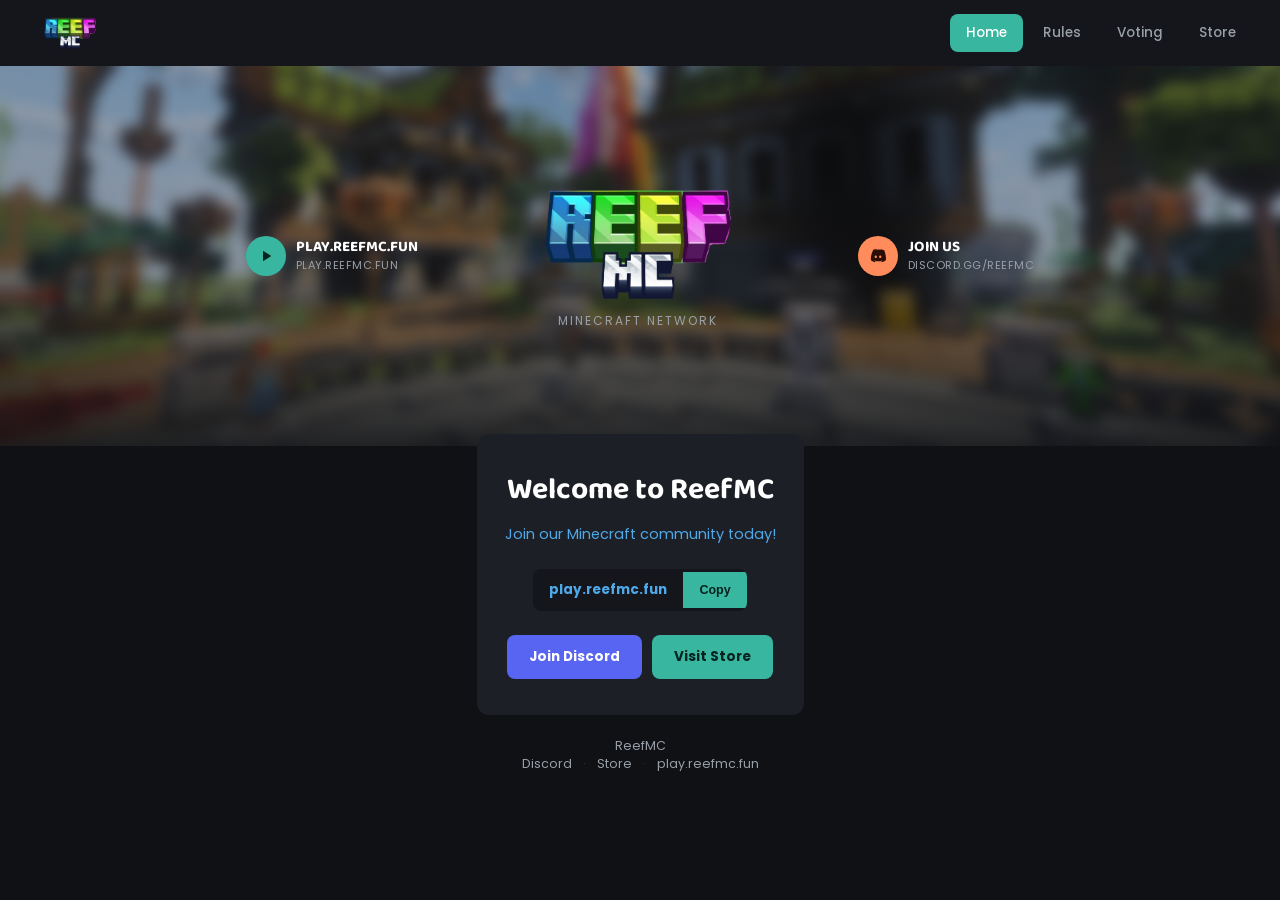
<file: index.html>
<!DOCTYPE html>
<html lang="en">
<head>
<meta charset="UTF-8">
<meta name="viewport" content="width=device-width, initial-scale=1.0">
<title>ReefMC</title>
<link rel="icon" type="image/png" href="favicon.png">
<link rel="stylesheet" href="styles.css">
</head>
<body>
<nav class="rmc-nav">
  <a class="rmc-nav-logo" href="index.html">
    <img class="rmc-nav-logo-img" src="reefmc-logo.png" alt="ReefMC">
  </a>
  <div class="rmc-nav-links">
    <a href="index.html" class="rmc-active">Home</a>
    <a href="rules.html">Rules</a>
    <a href="voting.html">Voting</a>
    <a href="store.html">Store</a>
  </div>
</nav>
<section class="rmc-hero">
  <div class="rmc-hero-bg"></div>
  <div class="rmc-hero-shade"></div>
  <div class="rmc-hero-content">
    <button type="button" class="rmc-hero-stat rmc-hero-stat-left" id="rmc-hero-copy-btn" onclick="rmcCopyIP()">
      <span class="rmc-hero-stat-icon">
        <svg width="18" height="18" viewBox="0 0 24 24" fill="currentColor"><path d="M8 5v14l11-7z"/></svg>
      </span>
      <span class="rmc-hero-stat-text">
        <span class="rmc-hero-stat-num" id="rmc-player-count">-- ONLINE</span>
        <span class="rmc-hero-stat-sub">PLAY.REEFMC.FUN</span>
      </span>
    </button>
    <div class="rmc-hero-logo-block">
      <img class="rmc-logo-hero-img" src="reefmc-logo.png" alt="ReefMC">
      <p class="rmc-hero-sub">Minecraft Network</p>
    </div>
    <a class="rmc-hero-stat rmc-hero-stat-right" href="https://discord.gg/reefmc" target="_blank" rel="noopener">
      <span class="rmc-hero-stat-icon">
        <svg width="18" height="18" viewBox="0 0 24 24" fill="currentColor"><path d="M20.3 4.4A17.6 17.6 0 0 0 15.9 3l-.3.6a13 13 0 0 1 3.7 1.4 14.5 14.5 0 0 0-12.6 0A13 13 0 0 1 10.4 3l-.3-.6a17.6 17.6 0 0 0-4.4 1.4C3 8.9 2.2 13.3 2.6 17.6a17.7 17.7 0 0 0 5.4 2.7l.7-1.1a11.4 11.4 0 0 1-1.9-.9l.5-.4a12.7 12.7 0 0 0 10.5 0l.5.4a11.4 11.4 0 0 1-1.9.9l.7 1.1a17.6 17.6 0 0 0 5.4-2.7c.5-5-.7-9.3-2.2-13.2zM9 14.7c-.8 0-1.5-.8-1.5-1.7S8.1 11.2 9 11.2s1.5.8 1.5 1.8-.7 1.7-1.5 1.7zm6 0c-.8 0-1.5-.8-1.5-1.7s.6-1.8 1.5-1.8 1.5.8 1.5 1.8-.7 1.7-1.5 1.7z"/></svg>
      </span>
      <span class="rmc-hero-stat-text">
        <span class="rmc-hero-stat-num">JOIN US</span>
        <span class="rmc-hero-stat-sub">DISCORD.GG/REEFMC</span>
      </span>
    </a>
  </div>
</section>
<div class="rmc-intro-panel">
  <h1>Welcome to ReefMC</h1>
  <p class="rmc-tag">Join our Minecraft community today!</p>
  <div class="rmc-ip-row">
    <span class="rmc-ip" id="rmc-ip-text">play.reefmc.fun</span>
    <button class="rmc-copy-btn" id="rmc-copy-btn" onclick="rmcCopyIP()">Copy</button>
  </div>
  <div class="rmc-btn-row">
    <a class="rmc-btn rmc-btn-primary" href="https://discord.gg/reefmc" target="_blank" rel="noopener">Join Discord</a>
    <a class="rmc-btn rmc-btn-accent" href="https://store.reefmc.fun" target="_blank" rel="noopener">Visit Store</a>
  </div>
</div>

<div class="rmc-modal-overlay" id="rmc-copy-modal" onclick="if(event.target===this)rmcCloseCopyModal()">
  <div class="rmc-modal">
    <div class="rmc-modal-check">
      <svg width="34" height="34" viewBox="0 0 24 24" fill="none" stroke="currentColor" stroke-width="2.2" stroke-linecap="round" stroke-linejoin="round"><polyline points="20 6 9 17 4 12"></polyline></svg>
    </div>
    <div class="rmc-modal-title">IP Copied!</div>
    <div class="rmc-modal-sub">Now go join the server!</div>
    <button class="rmc-modal-close" onclick="rmcCloseCopyModal()">Close</button>
  </div>
</div>
<footer class="rmc-footer">
  <div>ReefMC</div>
  <div>
    <a href="https://discord.gg/reefmc" target="_blank" rel="noopener">Discord</a>
    <span class="rmc-footer-dot">&middot;</span>
    <a href="https://store.reefmc.fun" target="_blank" rel="noopener">Store</a>
    <span class="rmc-footer-dot">&middot;</span>
    <span>play.reefmc.fun</span>
  </div>
</footer>
<script src="script.js"></script>
</body>
</html>
</file>
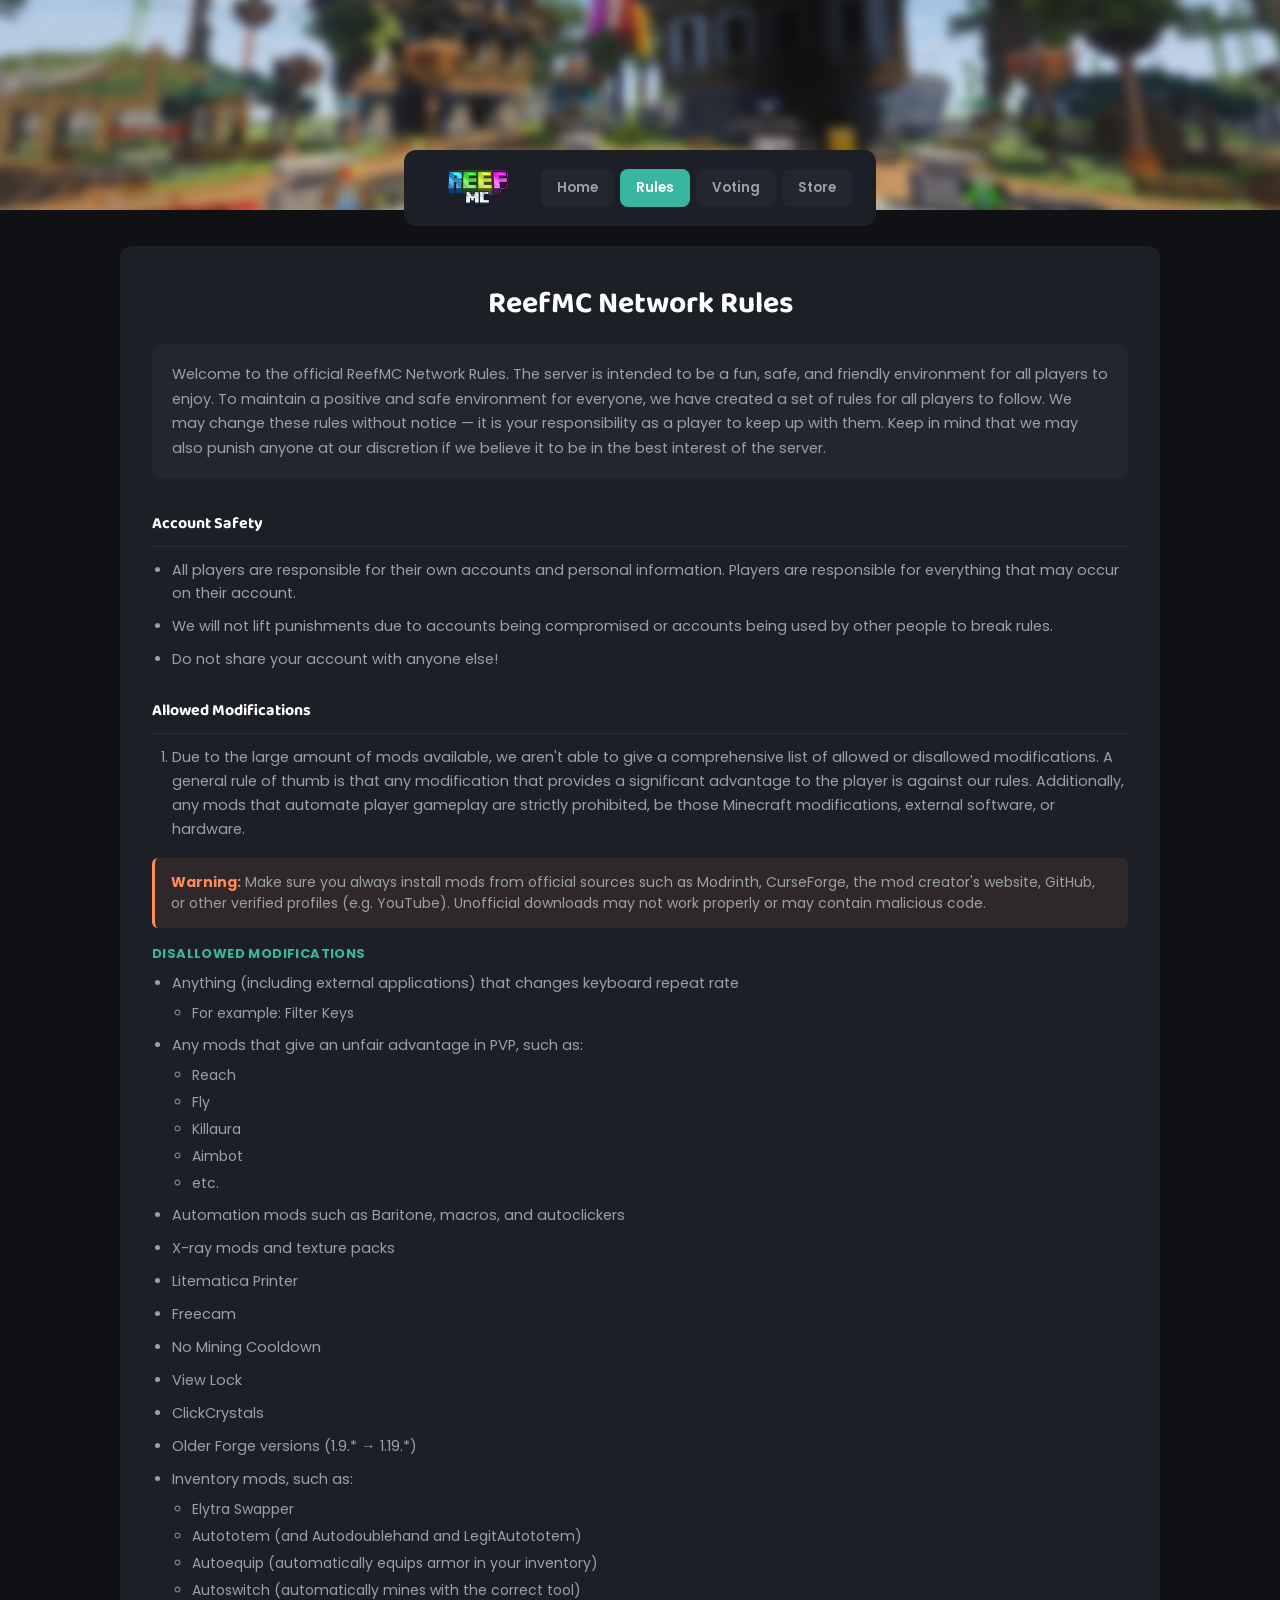
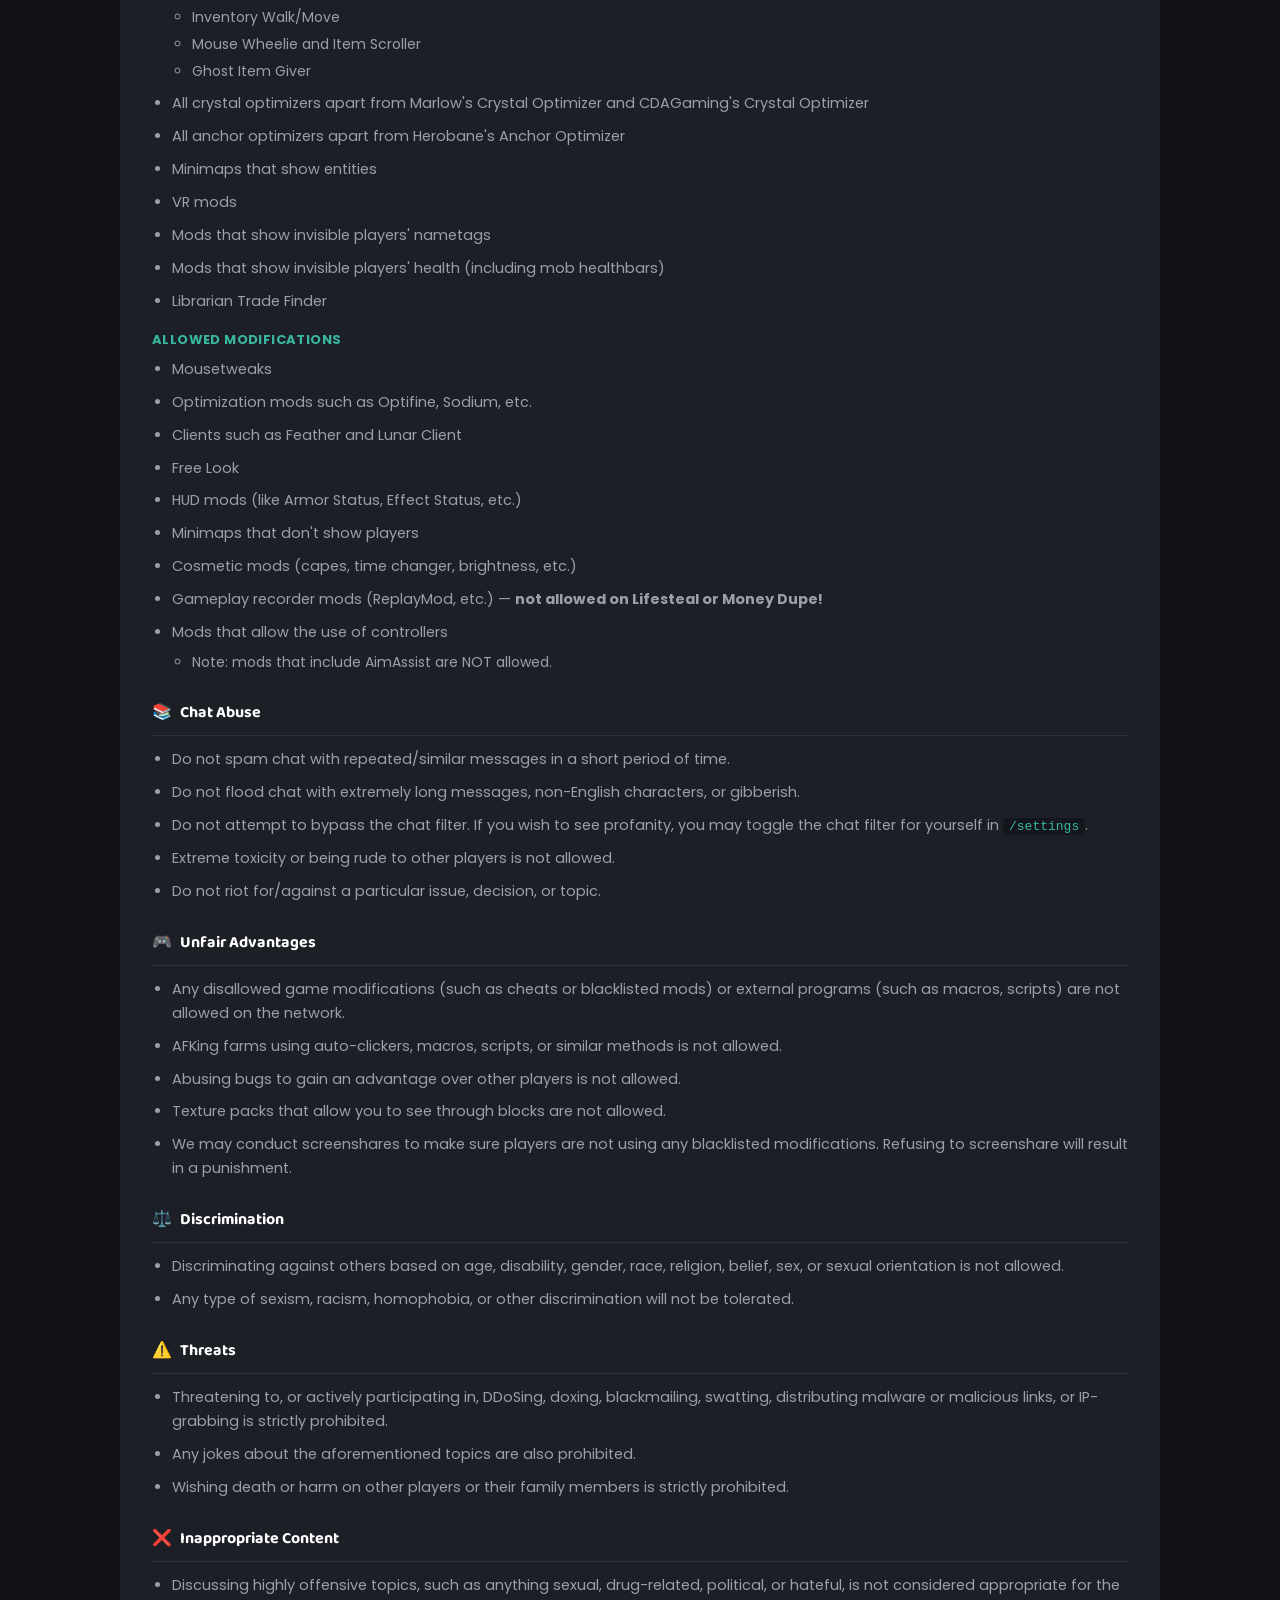
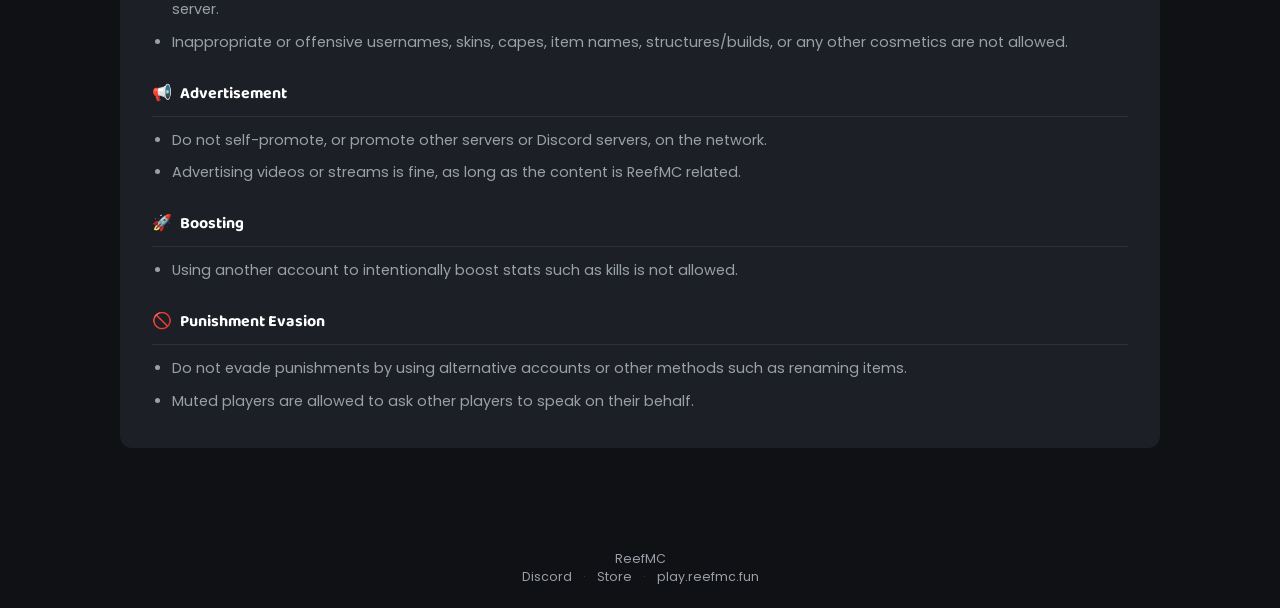
<file: rules.html>
<!DOCTYPE html>
<html lang="en">
<head>
<meta charset="UTF-8">
<meta name="viewport" content="width=device-width, initial-scale=1.0">
<title>ReefMC — Rules</title>
<link rel="stylesheet" href="styles.css">
</head>
<body>

<div class="rmc-hero-banner"></div>
<div class="rmc-navcard-wrap">
  <div class="rmc-navcard">
    <a class="rmc-navcard-brand" href="index.html">
      <img class="rmc-navcard-logo" src="reefmc-logo.png" alt="ReefMC">
    </a>
    <div class="rmc-navcard-links">
      <a href="index.html">Home</a>
      <a href="rules.html" class="rmc-active">Rules</a>
      <a href="voting.html">Voting</a>
      <a href="store.html">Store</a>
    </div>
  </div>
</div>

<div class="rmc-body">
<section class="rmc-page">
  <h1>ReefMC Network Rules</h1>
  <p class="rmc-intro">
    Welcome to the official ReefMC Network Rules. The server is intended to be a fun,
    safe, and friendly environment for all players to enjoy. To maintain a positive
    and safe environment for everyone, we have created a set of rules for all players
    to follow. We may change these rules without notice — it is your responsibility as
    a player to keep up with them. Keep in mind that we may also punish anyone at our
    discretion if we believe it to be in the best interest of the server.
  </p>

  <div class="rmc-section">
    <h2>Account Safety</h2>
    <ul>
      <li>All players are responsible for their own accounts and personal information. Players are responsible for everything that may occur on their account.</li>
      <li>We will not lift punishments due to accounts being compromised or accounts being used by other people to break rules.</li>
      <li>Do not share your account with anyone else!</li>
    </ul>
  </div>

  <div class="rmc-section">
    <h2>Allowed Modifications</h2>
    <ol class="rmc-numbered">
      <li>Due to the large amount of mods available, we aren't able to give a comprehensive list of allowed or disallowed modifications. A general rule of thumb is that any modification that provides a significant advantage to the player is against our rules. Additionally, any mods that automate player gameplay are strictly prohibited, be those Minecraft modifications, external software, or hardware.</li>
    </ol>

    <div class="rmc-warning">
      <b>Warning:</b> Make sure you always install mods from official sources such as Modrinth, CurseForge, the mod creator's website, GitHub, or other verified profiles (e.g. YouTube). Unofficial downloads may not work properly or may contain malicious code.
    </div>

    <h3>Disallowed Modifications</h3>
    <ul>
      <li>Anything (including external applications) that changes keyboard repeat rate
        <ul><li>For example: Filter Keys</li></ul>
      </li>
      <li>Any mods that give an unfair advantage in PVP, such as:
        <ul>
          <li>Reach</li>
          <li>Fly</li>
          <li>Killaura</li>
          <li>Aimbot</li>
          <li>etc.</li>
        </ul>
      </li>
      <li>Automation mods such as Baritone, macros, and autoclickers</li>
      <li>X-ray mods and texture packs</li>
      <li>Litematica Printer</li>
      <li>Freecam</li>
      <li>No Mining Cooldown</li>
      <li>View Lock</li>
      <li>ClickCrystals</li>
      <li>Older Forge versions (1.9.* &rarr; 1.19.*)</li>
      <li>Inventory mods, such as:
        <ul>
          <li>Elytra Swapper</li>
          <li>Autototem (and Autodoublehand and LegitAutototem)</li>
          <li>Autoequip (automatically equips armor in your inventory)</li>
          <li>Autoswitch (automatically mines with the correct tool)</li>
          <li>Inventory Walk/Move</li>
          <li>Mouse Wheelie and Item Scroller</li>
          <li>Ghost Item Giver</li>
        </ul>
      </li>
      <li>All crystal optimizers apart from Marlow's Crystal Optimizer and CDAGaming's Crystal Optimizer</li>
      <li>All anchor optimizers apart from Herobane's Anchor Optimizer</li>
      <li>Minimaps that show entities</li>
      <li>VR mods</li>
      <li>Mods that show invisible players' nametags</li>
      <li>Mods that show invisible players' health (including mob healthbars)</li>
      <li>Librarian Trade Finder</li>
    </ul>

    <h3>Allowed Modifications</h3>
    <ul>
      <li>Mousetweaks</li>
      <li>Optimization mods such as Optifine, Sodium, etc.</li>
      <li>Clients such as Feather and Lunar Client</li>
      <li>Free Look</li>
      <li>HUD mods (like Armor Status, Effect Status, etc.)</li>
      <li>Minimaps that don't show players</li>
      <li>Cosmetic mods (capes, time changer, brightness, etc.)</li>
      <li>Gameplay recorder mods (ReplayMod, etc.) &mdash; <b>not allowed on Lifesteal or Money Dupe!</b></li>
      <li>Mods that allow the use of controllers
        <ul><li>Note: mods that include AimAssist are NOT allowed.</li></ul>
      </li>
    </ul>
  </div>

  <div class="rmc-section">
    <h2><span class="rmc-emoji">📚</span> Chat Abuse</h2>
    <ul>
      <li>Do not spam chat with repeated/similar messages in a short period of time.</li>
      <li>Do not flood chat with extremely long messages, non-English characters, or gibberish.</li>
      <li>Do not attempt to bypass the chat filter. If you wish to see profanity, you may toggle the chat filter for yourself in <code>/settings</code>.</li>
      <li>Extreme toxicity or being rude to other players is not allowed.</li>
      <li>Do not riot for/against a particular issue, decision, or topic.</li>
    </ul>
  </div>

  <div class="rmc-section">
    <h2><span class="rmc-emoji">🎮</span> Unfair Advantages</h2>
    <ul>
      <li>Any disallowed game modifications (such as cheats or blacklisted mods) or external programs (such as macros, scripts) are not allowed on the network.</li>
      <li>AFKing farms using auto-clickers, macros, scripts, or similar methods is not allowed.</li>
      <li>Abusing bugs to gain an advantage over other players is not allowed.</li>
      <li>Texture packs that allow you to see through blocks are not allowed.</li>
      <li>We may conduct screenshares to make sure players are not using any blacklisted modifications. Refusing to screenshare will result in a punishment.</li>
    </ul>
  </div>

  <div class="rmc-section">
    <h2><span class="rmc-emoji">⚖️</span> Discrimination</h2>
    <ul>
      <li>Discriminating against others based on age, disability, gender, race, religion, belief, sex, or sexual orientation is not allowed.</li>
      <li>Any type of sexism, racism, homophobia, or other discrimination will not be tolerated.</li>
    </ul>
  </div>

  <div class="rmc-section">
    <h2><span class="rmc-emoji">⚠️</span> Threats</h2>
    <ul>
      <li>Threatening to, or actively participating in, DDoSing, doxing, blackmailing, swatting, distributing malware or malicious links, or IP-grabbing is strictly prohibited.</li>
      <li>Any jokes about the aforementioned topics are also prohibited.</li>
      <li>Wishing death or harm on other players or their family members is strictly prohibited.</li>
    </ul>
  </div>

  <div class="rmc-section">
    <h2><span class="rmc-emoji">❌</span> Inappropriate Content</h2>
    <ul>
      <li>Discussing highly offensive topics, such as anything sexual, drug-related, political, or hateful, is not considered appropriate for the server.</li>
      <li>Inappropriate or offensive usernames, skins, capes, item names, structures/builds, or any other cosmetics are not allowed.</li>
    </ul>
  </div>

  <div class="rmc-section">
    <h2><span class="rmc-emoji">📢</span> Advertisement</h2>
    <ul>
      <li>Do not self-promote, or promote other servers or Discord servers, on the network.</li>
      <li>Advertising videos or streams is fine, as long as the content is ReefMC related.</li>
    </ul>
  </div>

  <div class="rmc-section">
    <h2><span class="rmc-emoji">🚀</span> Boosting</h2>
    <ul>
      <li>Using another account to intentionally boost stats such as kills is not allowed.</li>
    </ul>
  </div>

  <div class="rmc-section">
    <h2><span class="rmc-emoji">🚫</span> Punishment Evasion</h2>
    <ul>
      <li>Do not evade punishments by using alternative accounts or other methods such as renaming items.</li>
      <li>Muted players are allowed to ask other players to speak on their behalf.</li>
    </ul>
  </div>
</section>
</div>

<footer class="rmc-footer">
  <div>ReefMC</div>
  <div>
    <a href="https://discord.gg/reefmc" target="_blank" rel="noopener">Discord</a>
    <span class="rmc-footer-dot">&middot;</span>
    <a href="https://store.reefmc.fun" target="_blank" rel="noopener">Store</a>
    <span class="rmc-footer-dot">&middot;</span>
    <span>play.reefmc.fun</span>
  </div>
</footer>
<script src="script.js"></script>
</body>
</html>
</file>
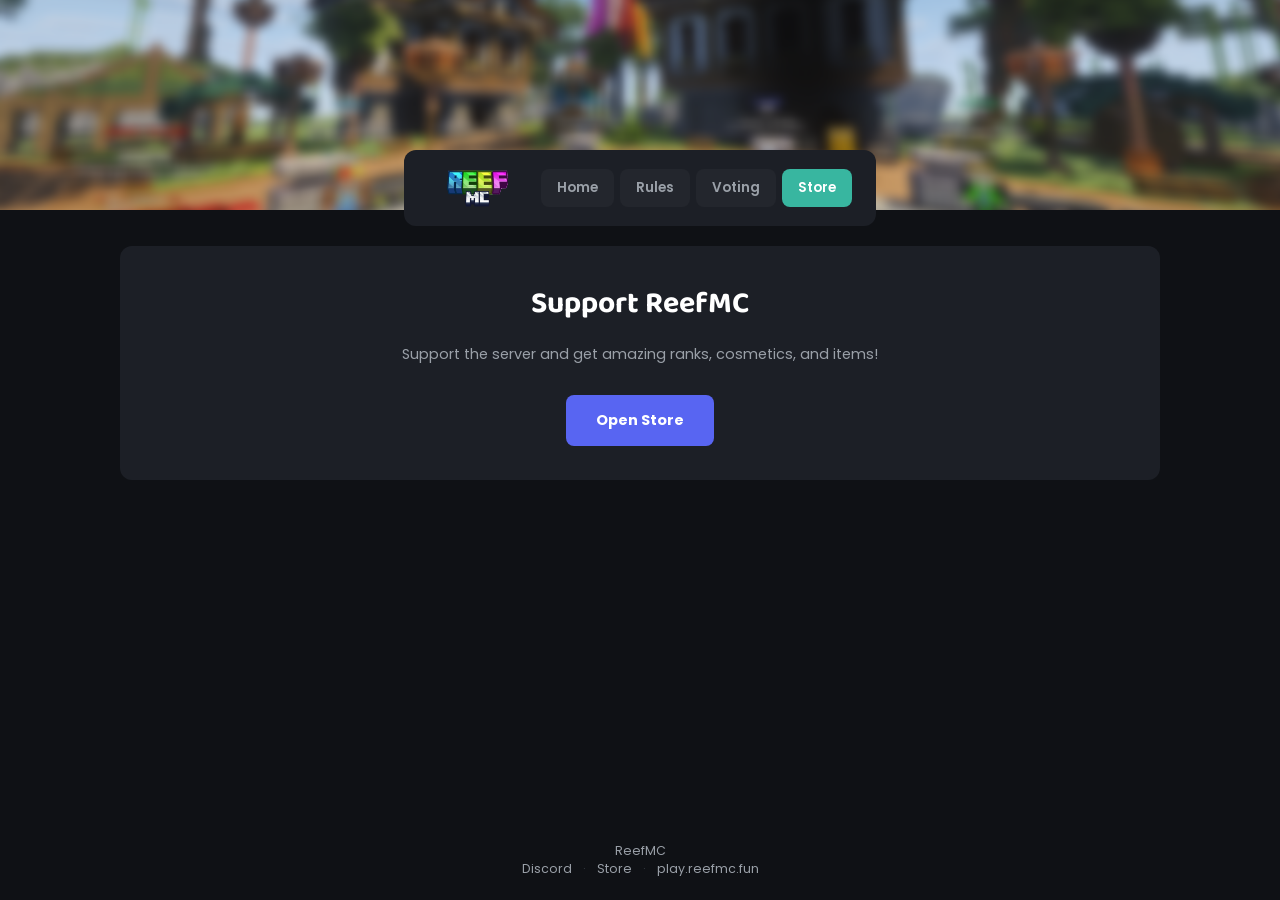
<file: store.html>
<!DOCTYPE html>
<html lang="en">
<head>
<meta charset="UTF-8">
<meta name="viewport" content="width=device-width, initial-scale=1.0">
<title>ReefMC — Store</title>
<link rel="stylesheet" href="styles.css">
</head>
<body>

<div class="rmc-hero-banner"></div>
<div class="rmc-navcard-wrap">
  <div class="rmc-navcard">
    <a class="rmc-navcard-brand" href="index.html">
      <img class="rmc-navcard-logo" src="reefmc-logo.png" alt="ReefMC">
    </a>
    <div class="rmc-navcard-links">
      <a href="index.html">Home</a>
      <a href="rules.html">Rules</a>
      <a href="voting.html">Voting</a>
      <a href="store.html" class="rmc-active">Store</a>
    </div>
  </div>
</div>

<div class="rmc-body">
<section class="rmc-page rmc-page-center">
  <h1>Support ReefMC</h1>
  <p class="rmc-sub">Support the server and get amazing ranks, cosmetics, and items!</p>
  <a class="rmc-btn rmc-btn-primary rmc-btn-lg" href="https://store.reefmc.fun" target="_blank" rel="noopener">Open Store</a>
</section>
</div>

<footer class="rmc-footer">
  <div>ReefMC</div>
  <div>
    <a href="https://discord.gg/reefmc" target="_blank" rel="noopener">Discord</a>
    <span class="rmc-footer-dot">&middot;</span>
    <a href="https://store.reefmc.fun" target="_blank" rel="noopener">Store</a>
    <span class="rmc-footer-dot">&middot;</span>
    <span>play.reefmc.fun</span>
  </div>
</footer>
<script src="script.js"></script>
</body>
</html>
</file>
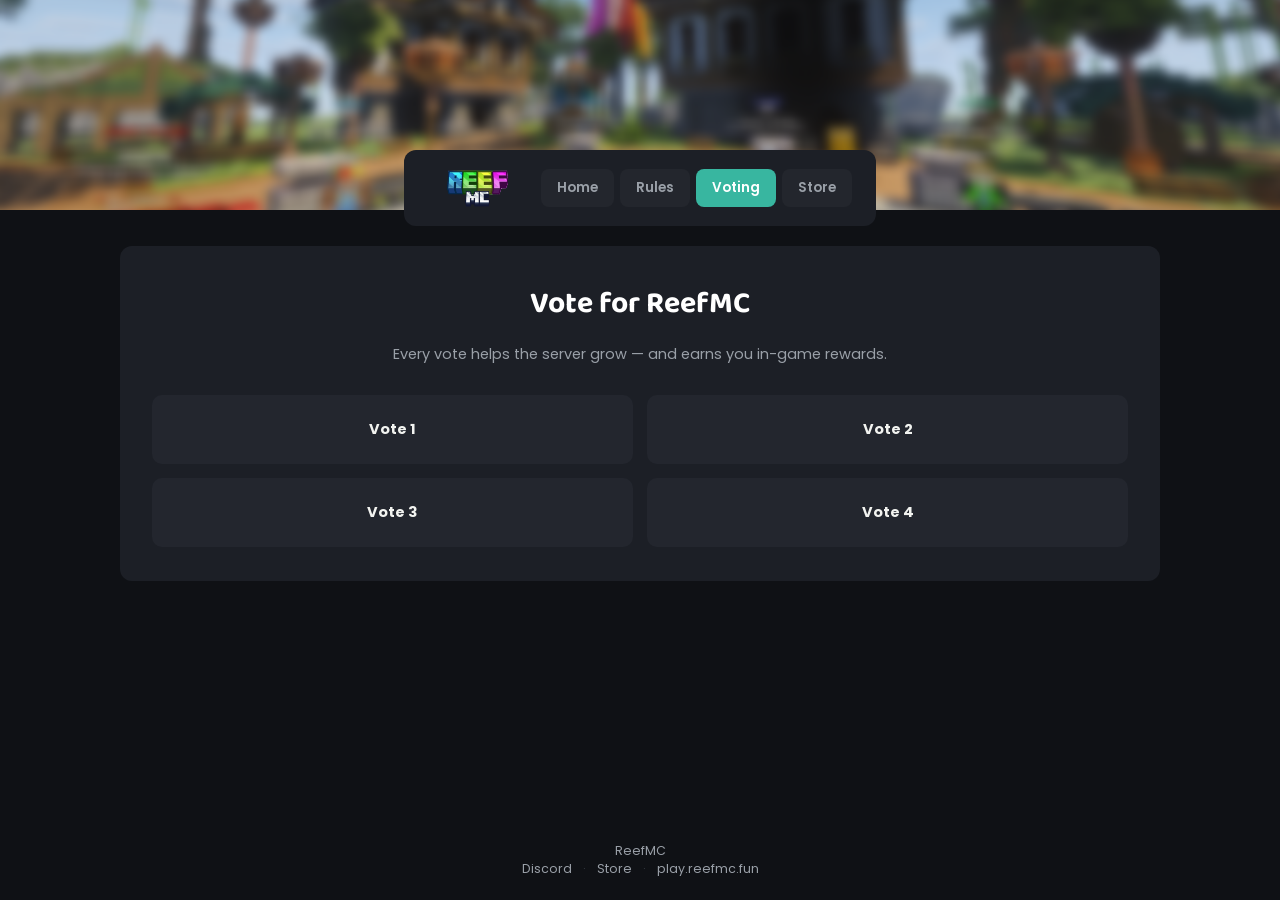
<file: voting.html>
<!DOCTYPE html>
<html lang="en">
<head>
<meta charset="UTF-8">
<meta name="viewport" content="width=device-width, initial-scale=1.0">
<title>ReefMC — Voting</title>
<link rel="stylesheet" href="styles.css">
</head>
<body>

<div class="rmc-hero-banner"></div>
<div class="rmc-navcard-wrap">
  <div class="rmc-navcard">
    <a class="rmc-navcard-brand" href="index.html">
      <img class="rmc-navcard-logo" src="reefmc-logo.png" alt="ReefMC">
    </a>
    <div class="rmc-navcard-links">
      <a href="index.html">Home</a>
      <a href="rules.html">Rules</a>
      <a href="voting.html" class="rmc-active">Voting</a>
      <a href="store.html">Store</a>
    </div>
  </div>
</div>

<div class="rmc-body">
<section class="rmc-page rmc-page-center">
  <h1>Vote for ReefMC</h1>
  <p class="rmc-sub">Every vote helps the server grow &mdash; and earns you in-game rewards.</p>

  <div class="rmc-vote-grid">
    <a class="rmc-vote-btn" href="https://minecraft.buzz/server/reefmc" target="_blank" rel="noopener">Vote 1</a>
    <a class="rmc-vote-btn" href="https://minecraft-mp.com/server-s361105" target="_blank" rel="noopener">Vote 2</a>
    <a class="rmc-vote-btn" href="https://minecraft-server-list.com/server/521456/" target="_blank" rel="noopener">Vote 3</a>
    <a class="rmc-vote-btn" href="https://minecraftservers.org/server/690419" target="_blank" rel="noopener">Vote 4</a>
  </div>
</section>
</div>

<footer class="rmc-footer">
  <div>ReefMC</div>
  <div>
    <a href="https://discord.gg/reefmc" target="_blank" rel="noopener">Discord</a>
    <span class="rmc-footer-dot">&middot;</span>
    <a href="https://store.reefmc.fun" target="_blank" rel="noopener">Store</a>
    <span class="rmc-footer-dot">&middot;</span>
    <span>play.reefmc.fun</span>
  </div>
</footer>
<script src="script.js"></script>
</body>
</html>
</file>
<file: styles.css>
/* ReefMC — shared styles, v3 (store-matched card style) */

@import url('https://fonts.googleapis.com/css2?family=Baloo+2:wght@600;700;800&family=Poppins:wght@400;500;600;700&display=swap');

:root {
  --bg: #0f1115;
  --card: #1c1f26;
  --card-2: #23262e;
  --accent-blue: #4fa8e8;
  --accent-teal: #38b6a0;
  --accent-orange: #ff8c5a;
  --text: #f2f3f0;
  --text-dim: #9aa0a8;
  --font-body: 'Poppins', 'Segoe UI', sans-serif;
  --font-heading: 'Baloo 2', 'Poppins', sans-serif;
}

* { box-sizing: border-box; }

html, body {
  margin: 0;
  padding: 0;
  min-height: 100%;
  background: var(--bg);
}

body {
  font-family: var(--font-body);
  color: var(--text);
  min-height: 100vh;
  display: flex;
  flex-direction: column;
}

img { max-width: 100%; display: block; }
a { color: inherit; }

/* HERO BANNER (image strip behind the nav card, every page) */
.rmc-hero-banner {
  height: 210px;
  background-image: url('hero-background.png');
  background-size: cover;
  background-position: center 55%;
}

/* HOME HERO (bigger version with logo, home page only) */
.rmc-hero {
  position: relative;
  overflow: hidden;
  padding: 40px 24px;
  min-height: 380px;
  text-align: center;
  display: flex;
  flex-direction: column;
  align-items: center;
  justify-content: center;
}
.rmc-hero-bg {
  position: absolute; inset: 0;
  background-image: url('hero-background.png');
  background-size: cover;
  background-position: center 55%;
  z-index: 0;
}
.rmc-hero-shade {
  position: absolute; inset: 0;
  background: linear-gradient(180deg, rgba(10,12,16,0.25) 0%, rgba(10,12,16,0.35) 55%, rgba(15,17,21,0.9) 100%);
  z-index: 1;
}
.rmc-hero-content {
  position: relative; z-index: 2;
  display: flex;
  align-items: center;
  justify-content: center;
  gap: clamp(16px, 5vw, 64px);
  width: 100%;
  max-width: 1100px;
  flex-wrap: wrap;
}
.rmc-hero-stat {
  display: flex;
  align-items: center;
  gap: 10px;
  border: none;
  background: none;
  padding: 6px;
  margin: 0;
  font-family: inherit;
  text-decoration: none;
  cursor: pointer;
  border-radius: 10px;
  appearance: none;
  -webkit-appearance: none;
  transition: background 0.12s ease, transform 0.12s ease;
}
.rmc-hero-stat:hover { background: rgba(255,255,255,0.06); transform: translateY(-1px); }
.rmc-hero-stat-icon {
  width: 40px; height: 40px;
  border-radius: 50%;
  background: var(--accent-teal);
  display: flex; align-items: center; justify-content: center;
  flex-shrink: 0;
  color: #06231f;
}
.rmc-hero-stat.rmc-hero-stat-right .rmc-hero-stat-icon { background: var(--accent-orange); color: #2a0d05; }
.rmc-hero-stat-text { text-align: left; display: block; }
.rmc-hero-stat-num { font-family: var(--font-heading); font-weight: 700; font-size: 15px; color: #fff; line-height: 1.3; display: block; }
.rmc-hero-stat-sub { font-size: 11px; color: var(--text-dim); letter-spacing: 0.5px; display: block; }
.rmc-hero-logo-block { display: flex; flex-direction: column; align-items: center; }
.rmc-logo-hero-img {
  width: min(300px, 55vw);
  height: auto;
  margin: 0 auto 8px;
}
.rmc-hero-sub {
  font-size: 12px; color: var(--text-dim);
  text-transform: uppercase; letter-spacing: 2px;
  margin: 0;
}

/* NAV CARD — floating dark card overlapping the hero banner (used on rules/voting/store) */
.rmc-navcard-wrap {
  max-width: 1120px;
  margin: 0 auto;
  padding: 0 20px;
}
.rmc-navcard {
  background: var(--card);
  border-radius: 12px;
  margin-top: -60px;
  padding: 18px 24px;
  display: flex;
  align-items: center;
  justify-content: space-between;
  flex-wrap: wrap;
  gap: 14px;
  position: relative;
  z-index: 5;
}
.rmc-navcard-brand { display: flex; align-items: center; gap: 12px; text-decoration: none; }
.rmc-navcard-logo { height: 40px; width: auto; }
.rmc-navcard-links { display: flex; gap: 6px; flex-wrap: wrap; }
.rmc-navcard-links a {
  text-decoration: none;
  color: var(--text-dim);
  font-weight: 600;
  font-size: 13.5px;
  padding: 9px 16px;
  border-radius: 8px;
  background: rgba(255,255,255,0.03);
  transition: background 0.12s ease, color 0.12s ease;
}
.rmc-navcard-links a:hover { color: #fff; background: rgba(255,255,255,0.07); }
.rmc-navcard-links a.rmc-active { color: #fff; background: var(--accent-teal); }

/* NAV — simple top nav (used on the home page, sits above the big hero) */
.rmc-nav {
  display: flex;
  align-items: center;
  justify-content: space-between;
  padding: 14px 28px;
  background: #14161b;
  flex-wrap: wrap;
  gap: 12px;
  position: relative;
  z-index: 5;
}
.rmc-nav-logo { display: flex; align-items: center; gap: 10px; text-decoration: none; }
.rmc-nav-logo-img { height: 34px; width: auto; }
.rmc-nav-links { display: flex; gap: 4px; flex-wrap: wrap; }
.rmc-nav-links a {
  color: var(--text-dim);
  text-decoration: none;
  font-weight: 500;
  font-size: 13.5px;
  padding: 9px 16px;
  border-radius: 8px;
  transition: color 0.12s ease, background 0.12s ease;
}
.rmc-nav-links a:hover { color: #fff; background: rgba(255,255,255,0.06); }
.rmc-nav-links a.rmc-active { color: #fff; background: var(--accent-teal); }

/* INTRO / JOIN PANEL — home page, under the hero */
.rmc-intro-panel {
  background: var(--card);
  margin: -12px 20px 0;
  border-radius: 12px;
  padding: 32px 28px 36px;
  text-align: center;
  position: relative;
  z-index: 3;
  max-width: 1080px;
  margin-left: auto;
  margin-right: auto;
}
.rmc-intro-panel h1 { font-family: var(--font-heading); font-size: clamp(22px, 3.4vw, 30px); font-weight: 700; color: #fff; margin: 0 0 10px; }
.rmc-tag { color: var(--accent-blue); font-size: 14.5px; margin: 0 0 24px; }

.rmc-ip-row {
  display: inline-flex; align-items: center;
  background: #14161b; border-radius: 8px; overflow: hidden; margin-bottom: 24px;
}
.rmc-ip { padding: 11px 16px; color: var(--accent-blue); font-weight: 700; font-size: 13.5px; }
.rmc-copy-btn { border: none; background: var(--accent-teal); color: #06231f; font-weight: 700; font-size: 12.5px; padding: 11px 16px; cursor: pointer; }
.rmc-copy-btn:hover { background: var(--accent-orange); color: #2a0d05; }

.rmc-btn-row { display: flex; justify-content: center; gap: 10px; flex-wrap: wrap; }
.rmc-btn { display: inline-block; font-weight: 700; font-size: 13.5px; padding: 12px 22px; border-radius: 8px; text-decoration: none; }
.rmc-btn-primary { background: #5865f2; color: #fff; }
.rmc-btn-accent { background: var(--accent-teal); color: #06231f; }
.rmc-btn-lg { font-size: 14.5px; padding: 15px 30px; }

/* GENERIC PAGE CARD — rules/voting/store content wrapper */
.rmc-body { max-width: 1080px; width: 100%; margin: 0 auto; padding: 20px 20px 80px; flex: 1; }
.rmc-page {
  background: var(--card);
  border-radius: 12px;
  max-width: none;
  width: 100%;
  margin: 0;
  padding: 34px 32px;
}
.rmc-page-center { text-align: center; }
.rmc-page h1 { font-family: var(--font-heading); font-size: clamp(22px, 3.4vw, 30px); font-weight: 700; color: #fff; margin: 0 0 16px; text-align: center; }
.rmc-sub { color: var(--text-dim); text-align: center; margin: 0 0 30px; font-size: 14.5px; }

.rmc-intro {
  color: var(--text-dim); font-size: 14.5px; line-height: 1.7;
  background: var(--card-2); border-radius: 8px;
  padding: 18px 20px; margin: 0 0 32px;
}

/* RULES CONTENT */
.rmc-section { margin-bottom: 26px; }
.rmc-section:last-child { margin-bottom: 0; }
.rmc-section h2 {
  font-family: var(--font-heading);
  font-size: 16px; font-weight: 700; color: #fff;
  margin: 0 0 12px; display: flex; align-items: center; gap: 8px;
  border-bottom: 1px solid rgba(255,255,255,0.08); padding-bottom: 10px;
}
.rmc-emoji { font-size: 16px; }
.rmc-section h3 { font-size: 13px; font-weight: 700; color: var(--accent-teal); margin: 16px 0 8px; text-transform: uppercase; letter-spacing: 0.4px; }
.rmc-section ul { margin: 0; padding-left: 20px; color: var(--text-dim); font-size: 14.5px; line-height: 1.65; }
.rmc-section li { margin-bottom: 9px; }
.rmc-section li:last-child { margin-bottom: 0; }
.rmc-section ul ul, .rmc-section ol ul { margin-top: 6px; padding-left: 20px; }
.rmc-section ul ul li, .rmc-section ol ul li { margin-bottom: 4px; font-size: 14px; }
.rmc-numbered { padding-left: 20px; color: var(--text-dim); font-size: 14.5px; line-height: 1.65; margin: 0; }
.rmc-section code { background: #14161b; border-radius: 4px; padding: 1px 6px; color: var(--accent-teal); font-size: 13px; }
.rmc-warning { background: rgba(255,140,90,0.08); border-left: 3px solid var(--accent-orange); border-radius: 6px; padding: 14px 16px; font-size: 14px; color: var(--text-dim); margin: 16px 0; }
.rmc-warning b { color: var(--accent-orange); }

/* VOTING */
.rmc-vote-grid { display: grid; grid-template-columns: repeat(2, 1fr); gap: 14px; }
.rmc-vote-btn {
  padding: 24px 16px; background: var(--card-2); border-radius: 10px;
  color: var(--text); text-decoration: none; font-weight: 700; font-size: 14.5px; text-align: center;
  transition: background 0.12s ease;
}
.rmc-vote-btn:hover { background: #2c303a; }

/* FOOTER */
.rmc-footer { text-align: center; padding: 22px 20px; font-size: 12.5px; color: var(--text-dim); }
.rmc-footer a { color: var(--text-dim); text-decoration: none; }
.rmc-footer a:hover { color: var(--accent-teal); }
.rmc-footer-dot { color: #3a3f47; margin: 0 8px; }

a:focus-visible, button:focus-visible { outline: 2px solid var(--accent-orange); outline-offset: 2px; }

@media (max-width: 640px) {
  .rmc-nav { justify-content: center; text-align: center; }
  .rmc-navcard { justify-content: center; text-align: center; margin-top: -40px; }
  .rmc-hero-banner { height: 150px; }
  .rmc-hero-content { flex-direction: column; gap: 18px; }
  .rmc-hero-logo-block { order: -1; }
  .rmc-ip-row { flex-wrap: wrap; }
  .rmc-vote-grid { grid-template-columns: 1fr; }
  .rmc-page { padding: 26px 20px; }
}

/* IP COPIED MODAL */
.rmc-modal-overlay {
  display: none;
  position: fixed;
  inset: 0;
  background: rgba(6,7,9,0.7);
  align-items: center;
  justify-content: center;
  z-index: 50;
  padding: 20px;
}
.rmc-modal-overlay.rmc-modal-active { display: flex; }
.rmc-modal {
  background: var(--card);
  border-radius: 14px;
  padding: 36px 32px 28px;
  max-width: 320px;
  width: 100%;
  text-align: center;
}
.rmc-modal-check {
  width: 66px; height: 66px;
  border-radius: 50%;
  border: 2px solid var(--accent-teal);
  color: var(--accent-teal);
  display: flex; align-items: center; justify-content: center;
  margin: 0 auto 18px;
}
.rmc-modal-title { font-family: var(--font-heading); font-weight: 700; font-size: 20px; color: #fff; margin-bottom: 6px; }
.rmc-modal-sub { font-size: 13.5px; color: var(--text-dim); margin-bottom: 22px; }
.rmc-modal-close {
  border: none;
  background: var(--accent-teal);
  color: #06231f;
  font-weight: 700;
  font-size: 13.5px;
  padding: 11px 28px;
  border-radius: 8px;
  cursor: pointer;
}
.rmc-modal-close:hover { background: var(--accent-orange); color: #2a0d05; }
</file>
